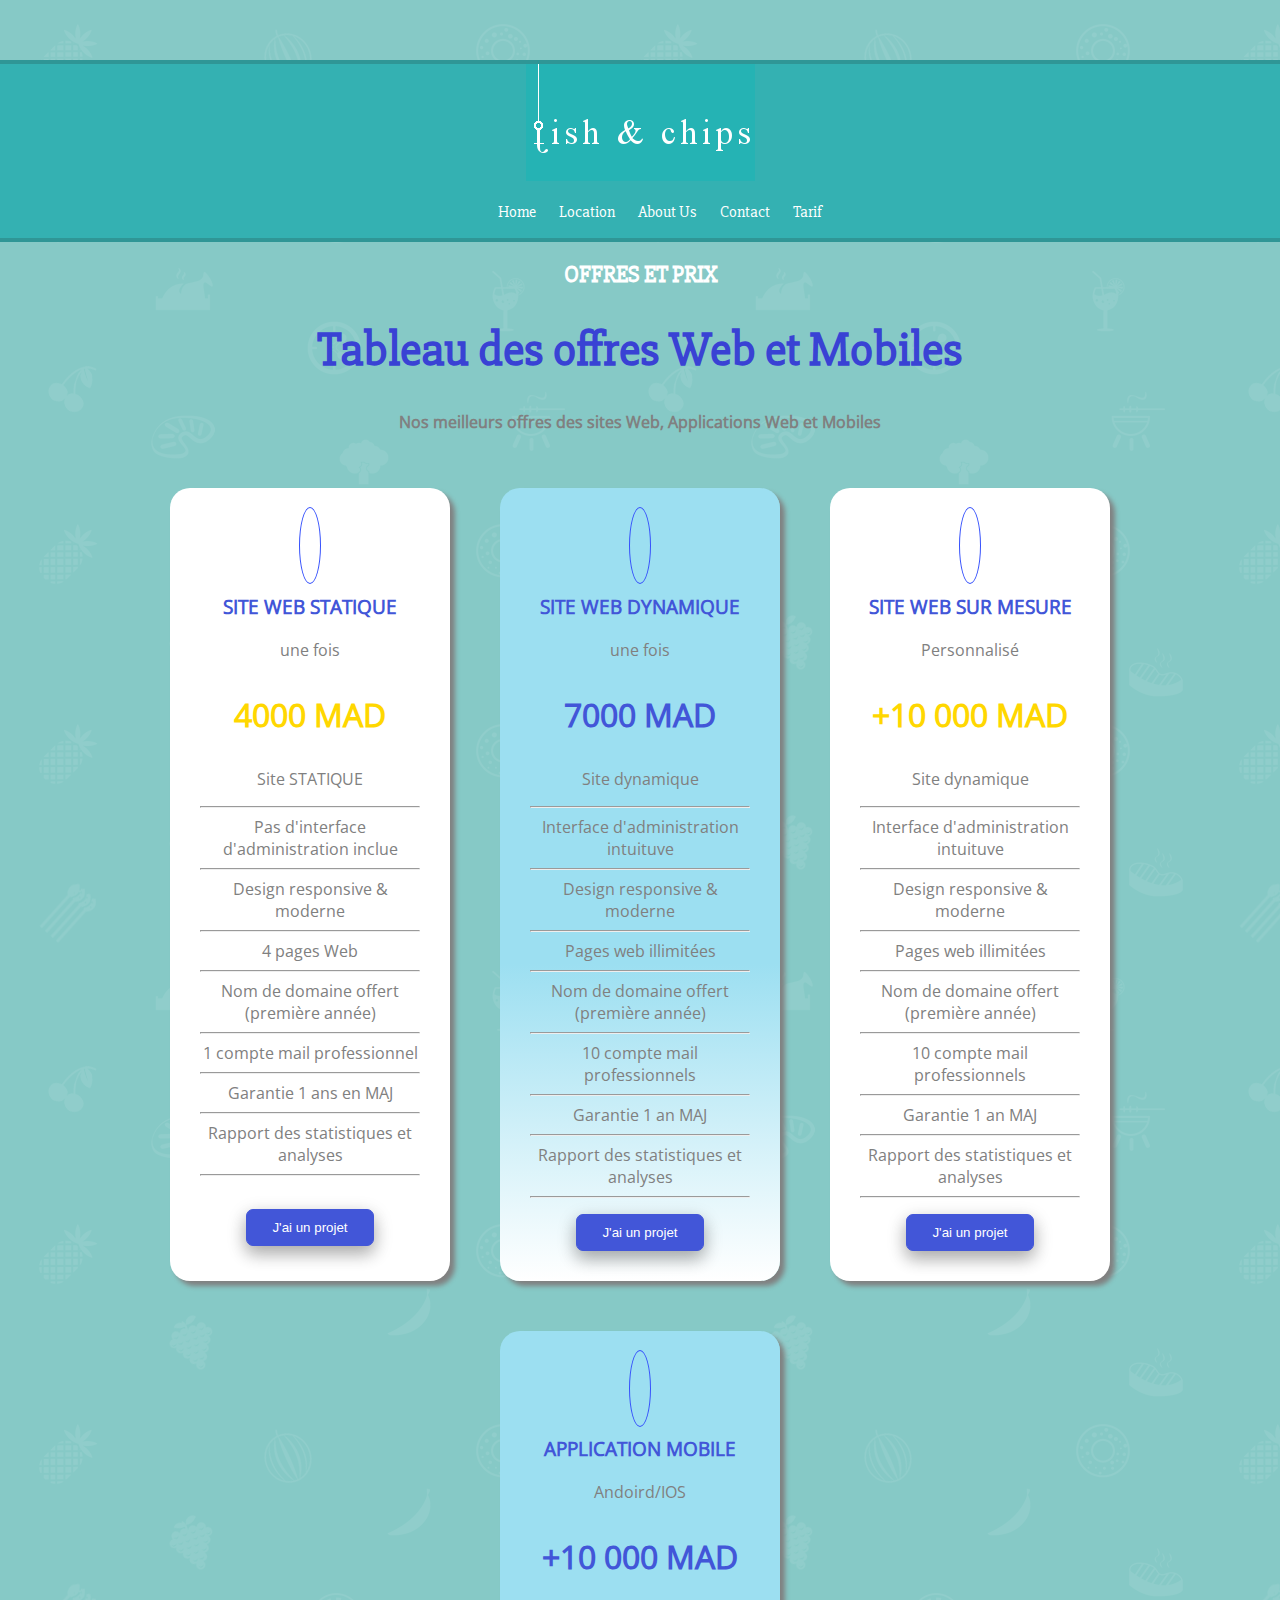
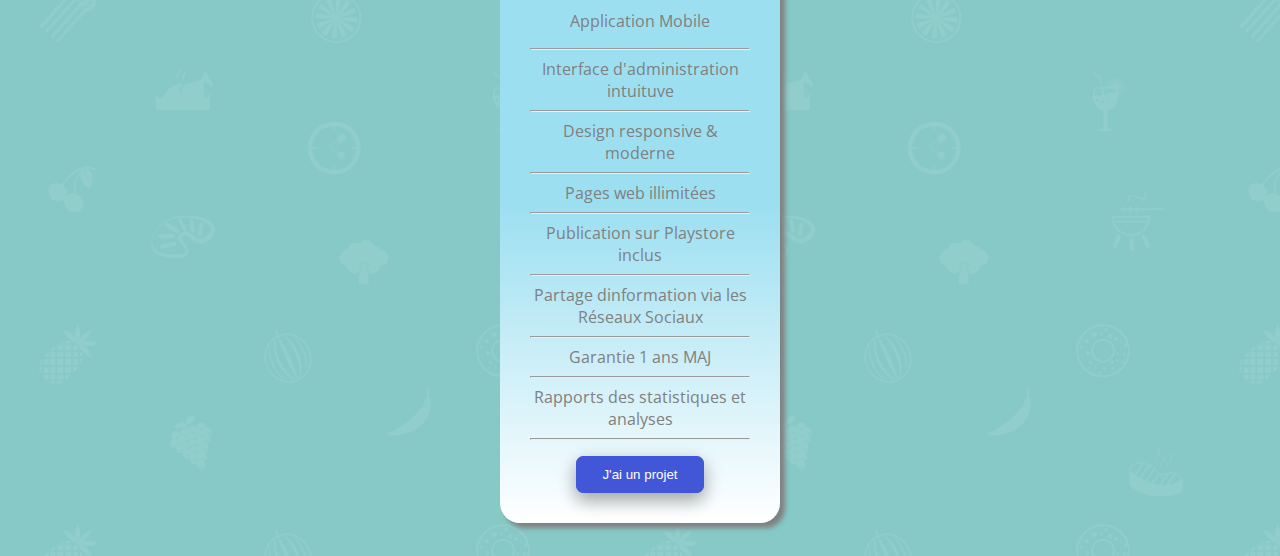
<file: tarif.html>
<!DOCTYPE html>
<html lang="en">
<head>
    <meta charset="UTF-8">
    <meta http-equiv="X-UA-Compatible" content="IE=edge">
    <meta name="viewport" content="width=device-width, initial-scale=1.0">
    <link rel="stylesheet" href="assets/css/tarif.css">
    <link rel="stylesheet" href="https://cdnjs.cloudflare.com/ajax/libs/font-awesome/6.2.1/css/all.min.css" integrity="sha512-MV7K8+y+gLIBoVD59lQIYicR65iaqukzvf/nwasF0nqhPay5w/9lJmVM2hMDcnK1OnMGCdVK+iQrJ7lzPJQd1w==" crossorigin="anonymous" referrerpolicy="no-referrer" />
    <title>Tarifs</title>
</head>
<body>
    <div class="container">
        <!--start header-->
        <header>
            <div>
                <img src="assets/images/logo.png" alt="logo">
            </div>
            <nav>
                <ul>
                    <li><a href="index.html">Home</a></li>
                    <li><a href="#">Location</a></li>
                    <li><a href="#">About Us</a></li>
                    <li><a href="#">Contact</a></li>
                    <li><a href="tarif.html">Tarif</a></li>
                </ul>
            </nav>
        </header>
        <!--end header-->

        <!--start main-->
        <main>
            <div class="main-text">
                <h4 class="offre-title">OFFRES ET PRIX</h4>
            <h1 class="main-title">Tableau des offres Web et Mobiles</h1>
            <p class="descrip-title">Nos meilleurs offres des sites Web, Applications Web et Mobiles</p>
            </div>

            <div class="container-tarif">
                <div class="item-1">
                    <i class="fa-sharp fa-solid fa-seedling"></i>
                    <p class="site-title">SITE WEB STATIQUE</p>
                    <p>une fois</p>
                    <p class="cost-title">4000 MAD</p>
                    <p>Site STATIQUE
                        <hr>
                        Pas d'interface d'administration inclue
                        <hr>
                        Design responsive & moderne
                        <hr>
                        4 pages Web
                        <hr>
                        Nom de domaine offert
                        (première année)
                        <hr>
                        1 compte mail professionnel
                        <hr>
                        Garantie 1 ans en MAJ
                        <hr>
                        Rapport des statistiques et analyses
                        <hr>
                    </p>
                    <div class="button-1">
                        <button type="submit" class="btn btn-1">
                            J'ai un projet
                        </button>
                    </div>
                </div>

                <div class="item-2">
                    <i class="fa-sharp fa-solid fa-seedling"></i>
                    <p class="site-title">SITE WEB DYNAMIQUE</p>
                    <p>une fois</p>
                    <p class="cost-title">7000 MAD</p>
                    <p>Site dynamique
                        <hr>
                        Interface d'administration intuituve
                        <hr>
                        Design responsive & moderne
                        <hr>
                        Pages web illimitées
                        <hr>
                        Nom de domaine offert
                        (première année)
                        <hr>
                        10 compte mail professionnels
                        <hr>
                        Garantie 1 an MAJ
                        <hr>
                        Rapport des statistiques et analyses
                        <hr>
                    </p>
                    <div class="button-2">
                        <button type="submit" class="btn">
                            J'ai un projet
                        </button>
                    </div>
                </div>

                <div class="item-1">
                    <i class="fa-brands fa-pagelines"></i>
                    <p class="site-title">SITE WEB SUR MESURE</p>
                    <p>Personnalisé</p>
                    <p class="cost-title">+10 000 MAD</p>
                    <p>Site dynamique
                        <hr>
                        Interface d'administration intuituve
                        <hr>
                        Design responsive & moderne
                        <hr>
                        Pages web illimitées
                        <hr>
                        Nom de domaine offert
                        (première année)
                        <hr>
                        10 compte mail professionnels
                        <hr>
                        Garantie 1 an MAJ
                        <hr>
                        Rapport des statistiques et analyses
                        <hr>
                    </p>
                    <div class="button-3">
                        <button type="submit" class="btn">
                            J'ai un projet
                        </button>
                    </div>
                </div>

                <div class="item-2">
                    <i class="fa-brands fa-pagelines"></i>
                    <p class="site-title">APPLICATION MOBILE</p>
                    <p>Andoird/IOS</p>
                    <p class="cost-title">+10 000 MAD</p>
                    <p>Application Mobile
                        <hr>
                        Interface d'administration intuituve
                        <hr>
                        Design responsive & moderne
                        <hr>
                        Pages web illimitées
                        <hr>
                        Publication sur Playstore inclus
                        <hr>
                        Partage dinformation via les Réseaux Sociaux
                        <hr>
                        Garantie 1 ans MAJ
                        <hr>
                        Rapports des statistiques et analyses
                        <hr>
                    </p>
                    <div class="button-4">
                        <button type="submit" class="btn">
                            J'ai un projet
                        </button>
                    </div>
                </div>
            </div>
        </main>
    </div>

    
</body>
</html>
</file>
<file: assets/css/tarif.css>
@font-face {
    font-family: "Open sans" ;
    src: url(/assets/Font/OpenSans-Regular.ttf);
}

@font-face {
    font-family: "Slabo 27px" ;
    src: url(/assets/Font/Slabo27px-Regular.ttf);
}

body {
    background-image: url(../images/fond.png);
    font-size: 1em;
    font-family:'Open sans';
    margin-top: 260px;
}

.container {
    min-width: 800px;  /*pour scroller*/
    max-width: 1500px;
    margin: auto;
}

header {
    background-color: #34B1B2;
    text-align: center;
    position: absolute;
    top: 60px;
    left: 0px; /* etirer le header du right au left*/
    right: 0px;
    border-top: 4px solid #2f9696;
    border-bottom: 4px solid #2f9696;  
}

.logo {
    width: 200px;
    margin: auto;
}

li {
    display: inline;
    padding: 0 10px;
}

a {
    text-decoration: none;
}

header a {      /*les "a" qui sont dans le header*/
    font-size: 1em;
    color: #fff;
}

.main-text {
    text-align: center;
}

h1, h4, nav {
    font-family: 'Slabo 27px';
}

.offre-title {
    color: white;
    font-size: 1.5em;
}

.main-title {
    color: rgba(47, 47, 215, 0.89);
    font-size: 3em;
}

.descrip-title {
    color: grey;
    font-weight: bold;
    margin-bottom: 30px;
}

.container-tarif {
    display: flex;
    flex-flow: wrap row;
    justify-content: center;
    /* height: 100vh  pour taille entière de l'écran */ 
    /* justify-content: center; centrer horizontale
    align-items: center;  centrer vertical */
}

i {
    font-size: 40px;
    margin: 20px;
    padding: 10px;
    border: 1px solid;
    border-radius: 50%;
    color: rgb(54, 81, 252);
}

.item-1 {
    background-color: #fff;
}

.item-2 {
    background: linear-gradient(rgb(156, 223, 241) 60%, white);
}

.item-1, .item-2 {
    width: 220px;
    
    padding: 30px;
    margin: 25px;
    color: grey;
    border-radius: 20px;
    font-size: 1em;
    text-align: center;
    box-shadow: 5px 5px 5px gray;
}

.site-title {
    color: rgb(66, 86, 216);
    font-size: 1.2em;
    font-weight: 900;
}

.item-1 .cost-title {
    color: gold;
    font-weight: bold;
    font-size: 2em;
}

.item-2 .cost-title {
    color: rgb(66, 86, 216);
    font-weight: bold;
    font-size: 2em;
}

.btn {
    background-color: rgb(66, 86, 216);
    border: 1px solid rgb(66, 86, 216);
    color: #fff;
    border-radius: 7px;
    padding: 10px 25px;
    box-shadow: 0 8px 16px 0 rgba(0,0,0,0.2), 0 6px 20px 0 rgba(0,0,0,0.19);
}

.btn:hover {
    background-color: #fff;
    color: rgb(66, 86, 216);
    border: 1px solid rgb(66, 86, 216);
    transition-duration: 0.4s;
}

.btn-1 {
    margin-top: 17px;
}
</file>
